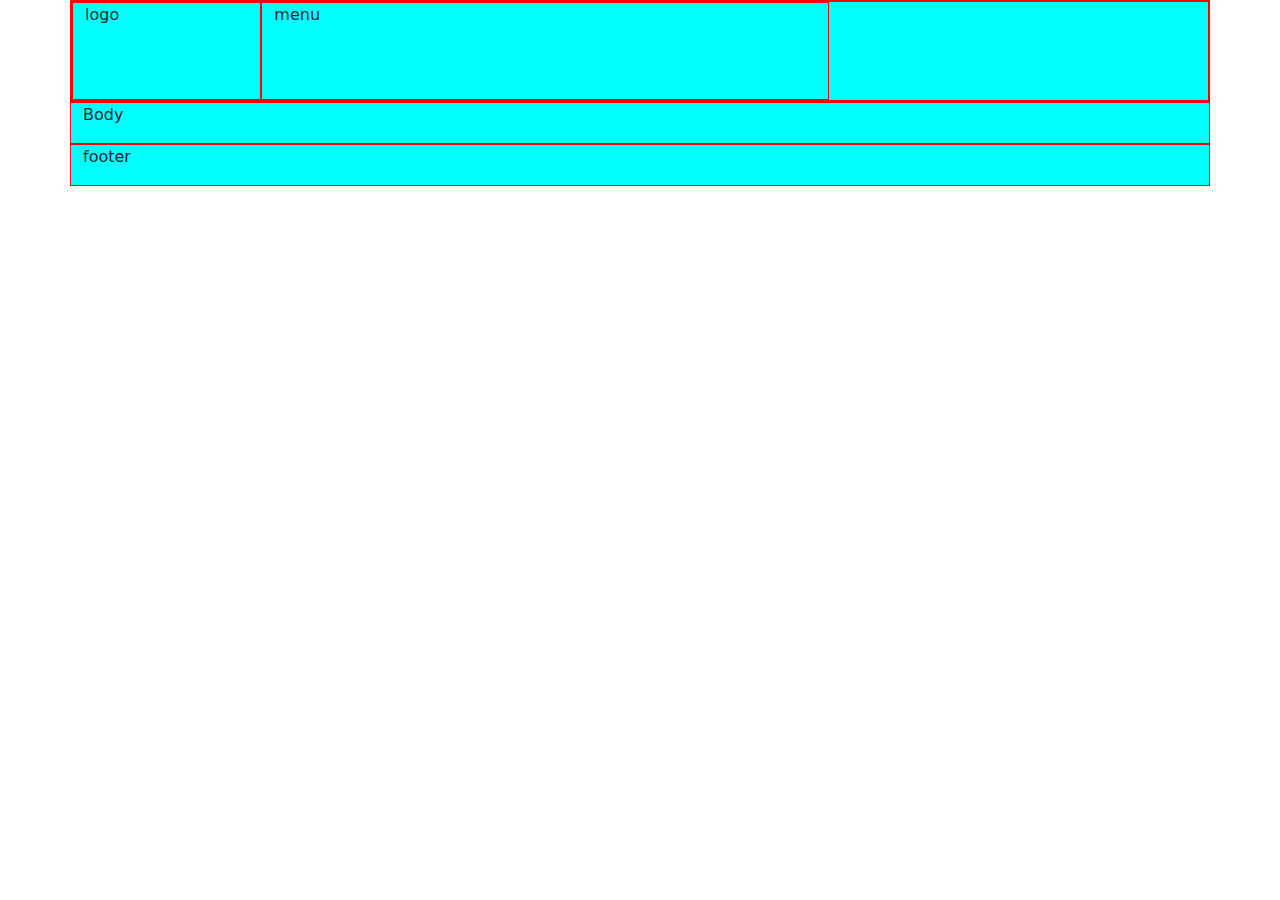
<file: bootstrap/index.html>
<!DOCTYPE html>
<html lang="es">
  <head>
    <link
      href="https://cdn.jsdelivr.net/npm/bootstrap@5.3.3/dist/css/bootstrap.min.css"
      rel="stylesheet"
      integrity="sha384-QWTKZyjpPEjISv5WaRU9OFeRpok6YctnYmDr5pNlyT2bRjXh0JMhjY6hW+ALEwIH"
      crossorigin="anonymous"
    />
    <script
      src="https://cdn.jsdelivr.net/npm/bootstrap@5.3.3/dist/js/bootstrap.bundle.min.js"
      integrity="sha384-YvpcrYf0tY3lHB60NNkmXc5s9fDVZLESaAA55NDzOxhy9GkcIdslK1eN7N6jIeHz"
      crossorigin="anonymous"
    ></script>
    <meta charset="UTF-8" />
    <meta name="viewport" content="width=device-width, initial-scale=1.0" />
    <title>Document</title>

    <style>
      div {
        background-color: aqua;
        border: 1px solid red;
      }
      .row {
        min-height: 100px !important;
      }
    </style>
  </head>

  <body>
    <div class="container border-1">
      <div class="row">
        <div class="col-2">
          <p>logo</p>
        </div>
        <div class="col-6">
          <p>menu</p>
        </div>
      </div>
    </div>
    <div class="container border-1">
      <p>Body</p>
    </div>
    <div class="container">
      <footer>
        <p>footer</p>
      </footer>
    </div>
  </body>
</html>
</file>
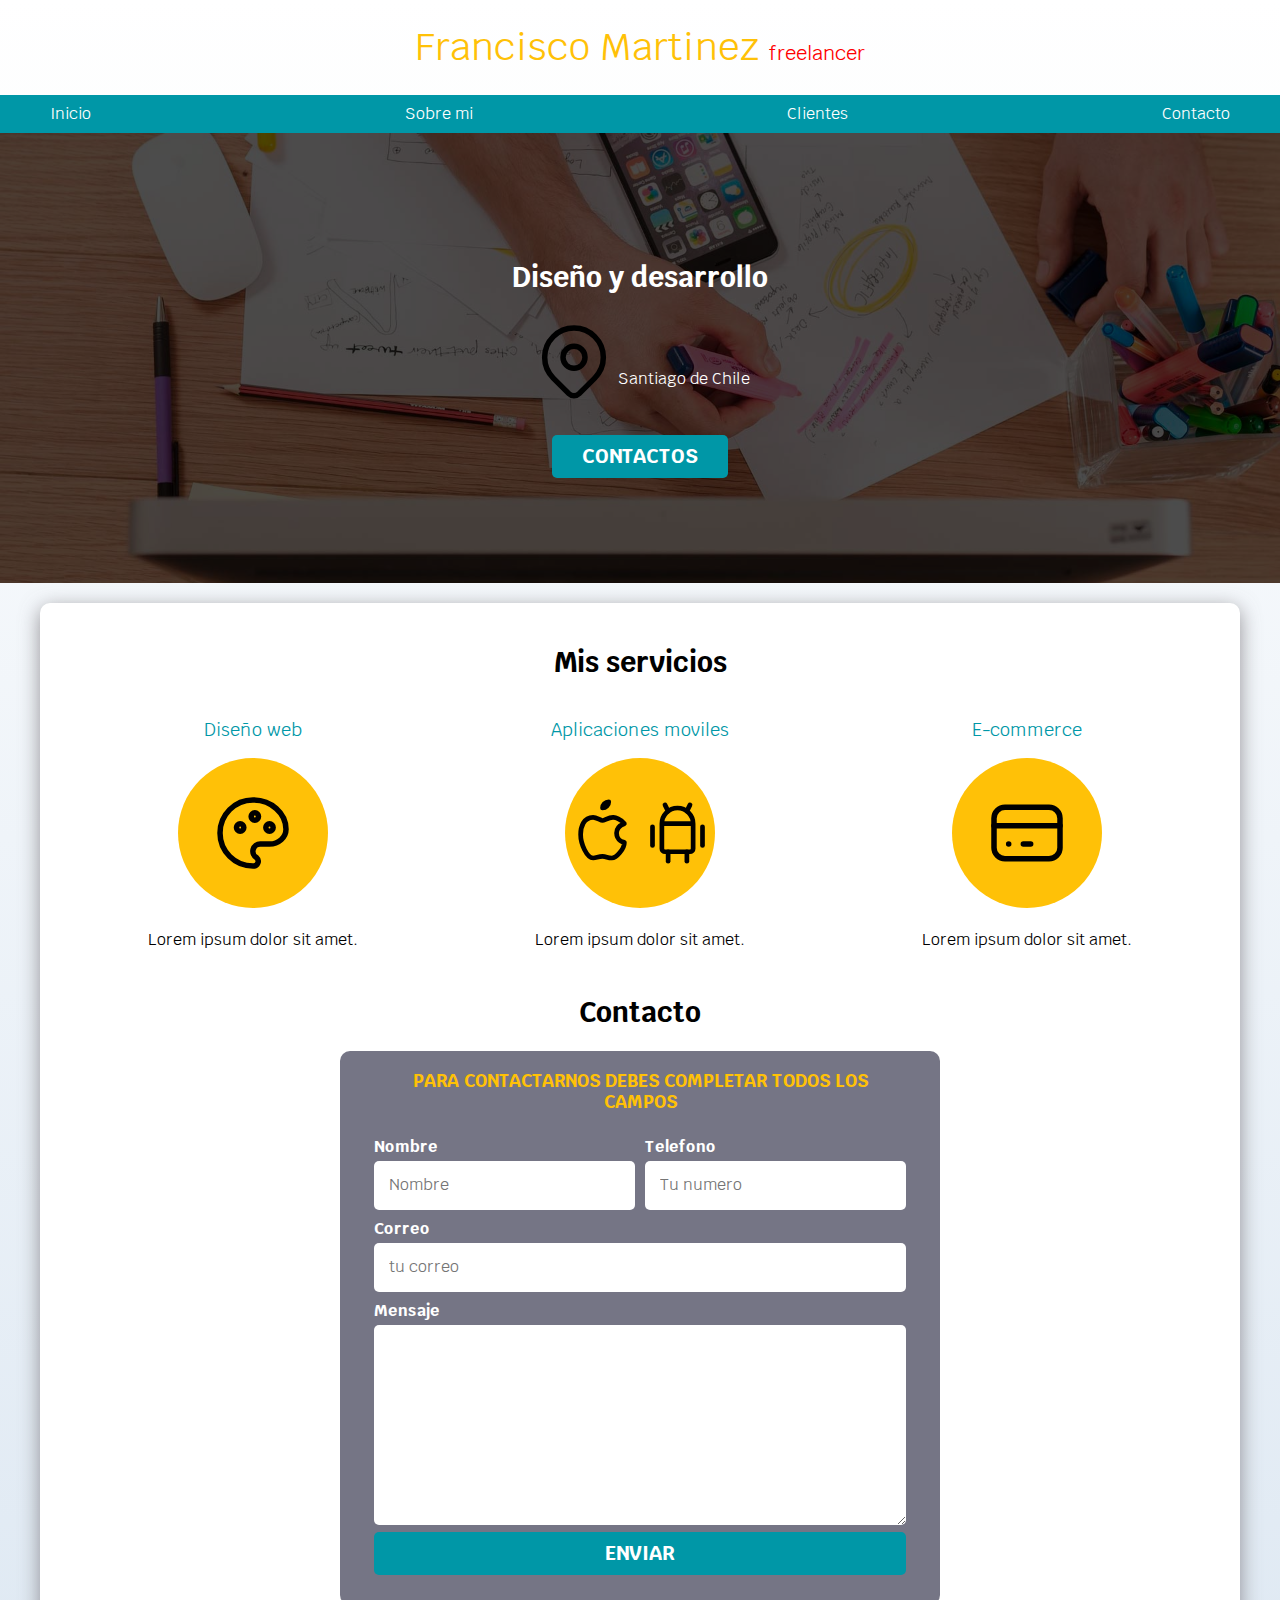
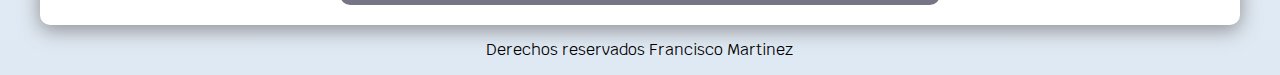
<file: freelancer/index.html>
<!DOCTYPE html>
<html lang="en">

<head>
    <meta charset="UTF-8">
    <meta name="viewport" content="width=device-width, initial-scale=1.0">
    <title>Diseñador freelancer</title>
    <link rel="stylesheet" href="css/normalize.css" as="style">
    <link rel="preload" href="css/normalize.css">
    <link rel="preconnect" href="https://fonts.googleapis.com">
    <link rel="preconnect" href="https://fonts.gstatic.com" crossorigin>
    <link href="https://fonts.googleapis.com/css2?family=Krub:wght@200;400;700&display=swap" rel="stylesheet">
    <link rel="stylesheet" href="css/style.css" as="style">
    <link href="css/style.css" rel="stylesheet">

</head>

<body>
    <header>
        <h1 class="titulo">Francisco Martinez
            <span>freelancer</span>
        </h1>
    </header>

    <div class="nav-bg">
        <nav class="navegacion-principal contenedor">
            <a href="#">Inicio</a>
            <a href="#">Sobre mi</a>
            <a href="#">Clientes</a>
            <a href="#">Contacto</a>
        </nav>

    </div>

    <section class="hero">
        <div class="contenido-hero">
            <h2>Diseño y desarrollo</h2>
            <div class="ubicacion">
                <svg xmlns="http://www.w3.org/2000/svg" class="icon icon-tabler icon-tabler-map-pin" width="88"
                    height="88" viewBox="0 0 24 24" stroke-width="1.5" stroke="#000000" fill="none"
                    stroke-linecap="round" stroke-linejoin="round">
                    <path stroke="none" d="M0 0h24v24H0z" fill="none" />
                    <path d="M9 11a3 3 0 1 0 6 0a3 3 0 0 0 -6 0" />
                    <path d="M17.657 16.657l-4.243 4.243a2 2 0 0 1 -2.827 0l-4.244 -4.243a8 8 0 1 1 11.314 0z" />
                </svg>

                <p>Santiago de Chile</p>
            </div>
            <a class="boton" href="#">Contactos</a>
        </div>

    </section>

    <main class="contenedor sombra">
        <h2>Mis servicios </h2>

        <div class="servicios">

            <section class="servicio">
                <h3>Diseño web</h3>
                <div class="iconos">
                    <svg xmlns="http://www.w3.org/2000/svg" class="icon icon-tabler icon-tabler-palette" width="88"
                        height="88" viewBox="0 0 24 24" stroke-width="1.5" stroke="#000000" fill="none"
                        stroke-linecap="round" stroke-linejoin="round">
                        <path stroke="none" d="M0 0h24v24H0z" fill="none" />
                        <path
                            d="M12 21a9 9 0 0 1 0 -18c4.97 0 9 3.582 9 8c0 1.06 -.474 2.078 -1.318 2.828c-.844 .75 -1.989 1.172 -3.182 1.172h-2.5a2 2 0 0 0 -1 3.75a1.3 1.3 0 0 1 -1 2.25" />
                        <path d="M8.5 10.5m-1 0a1 1 0 1 0 2 0a1 1 0 1 0 -2 0" />
                        <path d="M12.5 7.5m-1 0a1 1 0 1 0 2 0a1 1 0 1 0 -2 0" />
                        <path d="M16.5 10.5m-1 0a1 1 0 1 0 2 0a1 1 0 1 0 -2 0" />
                    </svg>
                </div>
                <p>Lorem ipsum dolor sit amet.</p>
            </section>

            <section class="servicio">
                <h3>Aplicaciones moviles</h3>
                <div class="iconos">
                    <svg xmlns="http://www.w3.org/2000/svg" class="icon icon-tabler icon-tabler-brand-apple" width="88"
                        height="88" viewBox="0 0 24 24" stroke-width="1.5" stroke="#000000" fill="none"
                        stroke-linecap="round" stroke-linejoin="round">
                        <path stroke="none" d="M0 0h24v24H0z" fill="none" />
                        <path
                            d="M9 7c-3 0 -4 3 -4 5.5c0 3 2 7.5 4 7.5c1.088 -.046 1.679 -.5 3 -.5c1.312 0 1.5 .5 3 .5s4 -3 4 -5c-.028 -.01 -2.472 -.403 -2.5 -3c-.019 -2.17 2.416 -2.954 2.5 -3c-1.023 -1.492 -2.951 -1.963 -3.5 -2c-1.433 -.111 -2.83 1 -3.5 1c-.68 0 -1.9 -1 -3 -1z" />
                        <path d="M12 4a2 2 0 0 0 2 -2a2 2 0 0 0 -2 2" />
                    </svg>
                    <svg xmlns="http://www.w3.org/2000/svg" class="icon icon-tabler icon-tabler-brand-android"
                        width="88" height="88" viewBox="0 0 24 24" stroke-width="1.5" stroke="#000000" fill="none"
                        stroke-linecap="round" stroke-linejoin="round">
                        <path stroke="none" d="M0 0h24v24H0z" fill="none" />
                        <path d="M4 10l0 6" />
                        <path d="M20 10l0 6" />
                        <path d="M7 9h10v8a1 1 0 0 1 -1 1h-8a1 1 0 0 1 -1 -1v-8a5 5 0 0 1 10 0" />
                        <path d="M8 3l1 2" />
                        <path d="M16 3l-1 2" />
                        <path d="M9 18l0 3" />
                        <path d="M15 18l0 3" />
                    </svg>
                </div>
                <p>Lorem ipsum dolor sit amet.</p>
            </section>

            <section class="servicio">
                <h3>E-commerce</h3>
                <div class="iconos">
                    <svg xmlns="http://www.w3.org/2000/svg" class="icon icon-tabler icon-tabler-credit-card" width="88"
                        height="88" viewBox="0 0 24 24" stroke-width="1.5" stroke="#000000" fill="none"
                        stroke-linecap="round" stroke-linejoin="round">
                        <path stroke="none" d="M0 0h24v24H0z" fill="none" />
                        <path d="M3 5m0 3a3 3 0 0 1 3 -3h12a3 3 0 0 1 3 3v8a3 3 0 0 1 -3 3h-12a3 3 0 0 1 -3 -3z" />
                        <path d="M3 10l18 0" />
                        <path d="M7 15l.01 0" />
                        <path d="M11 15l2 0" />
                    </svg>
                </div>
                <p>Lorem ipsum dolor sit amet.</p>
            </section>
        </div> <!--servicios -->
        <section>
            <h2>Contacto</h2>

            <form class="formulario">
                <fieldset>
                    <legend>Para contactarnos debes completar todos los campos</legend>
                    <div class="contenedor-campos">

                        <div class="campo">
                            <label>Nombre</label>
                            <input class="input-text" type="text" placeholder="Nombre">
                        </div>

                        <div class="campo">
                            <label>Telefono</label>
                            <input class="input-text" type="tel" placeholder="Tu numero">
                        </div>

                        <div class="campo">
                            <label>Correo</label>
                            <input class="input-text" type="email" placeholder="tu correo">
                        </div>

                        <div class="campo">
                            <label>Mensaje</label>
                            <textarea class="input-text"></textarea>
                        </div>
                    </div> <!--contenedor de los campos -->

                    <div class="enviar alinear-derecha flex">
                        <input class="boton w-sm-100" type="submit" value="Enviar">
                    </div>
                </fieldset>
            </form>
        </section>
    </main>

    <footer class="footer">
        <p>Derechos reservados Francisco Martinez</p>
    </footer>


</body>

</html>
</file>
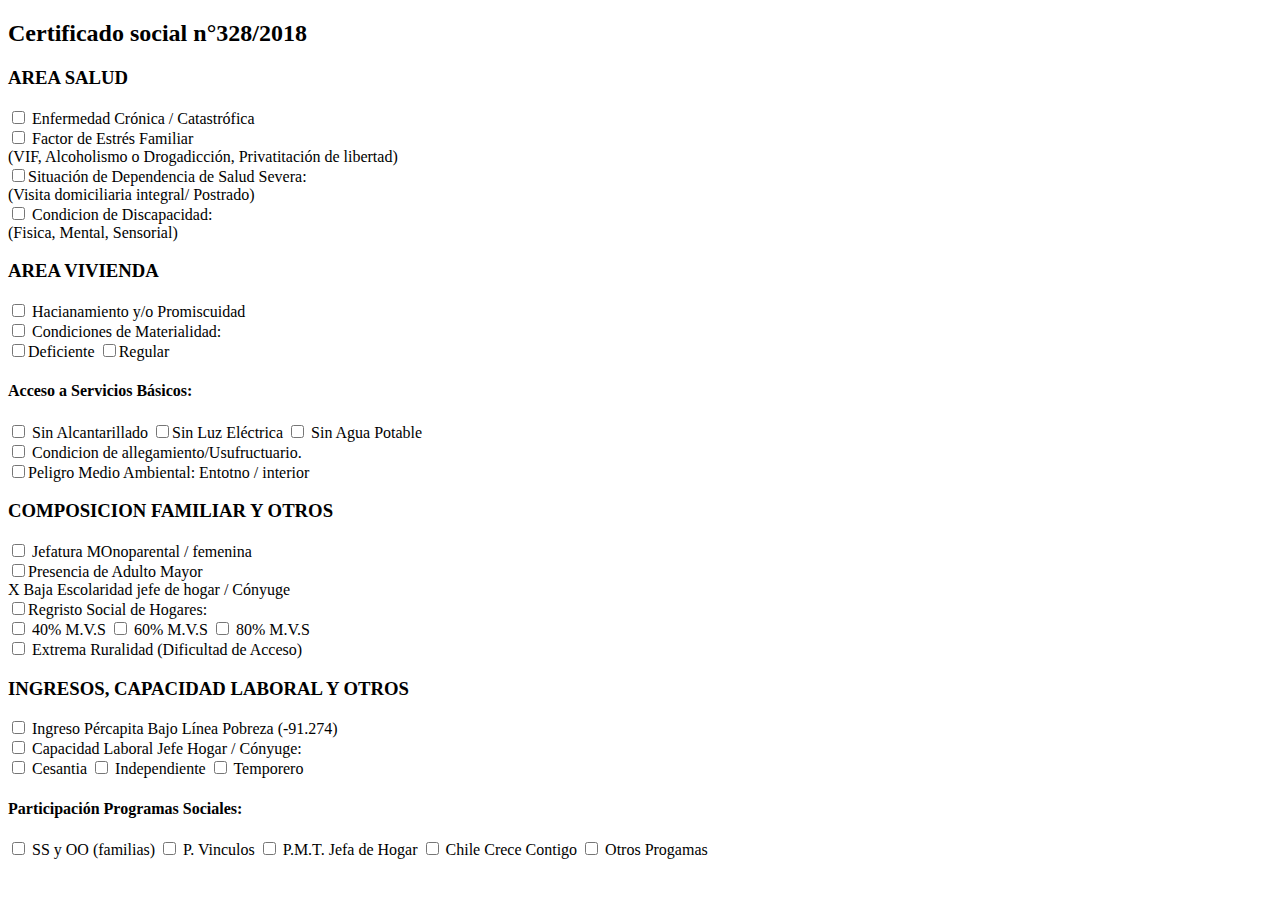
<file: html/practicando/index.html>
<!DOCTYPE html>
<html lang="es">
<head>
    <meta charset="UTF-8">
    <meta name="viewport" content="width=device-width, initial-scale=1.0">
    <title>Document</title>
</head>
<body>
    <form action="">
        <h2>Certificado social n°328/2018</h2>
        <div>
            <h3>AREA SALUD</h3>
            <div>
                <label for="">
                    <input type="checkbox" id="" value="PrimerCheckbox"/>
                    Enfermedad Crónica / Catastrófica
                </label>
            </div>
            <div>
                <label for="">
                    <input type="checkbox"/>
                    Factor de Estrés Familiar <br>  (VIF, Alcoholismo o Drogadicción, Privatitación de libertad)
                    
                </label>
            </div>
            <div>
                <label for="">
                    <input type="checkbox"/>Situación de Dependencia de Salud Severa: <br>(Visita domiciliaria integral/ Postrado)
                </label>
            </div>
            <div>
                <label for="">
                    <input type="checkbox"/>
                    Condicion de Discapacidad: <br>(Fisica, Mental, Sensorial)
                </label>
            </div>
        </div>
        <div>
            <h3>AREA VIVIENDA</h3>
            <div>
                <label for="">
                    <input type="checkbox" id="" value="PrimerCheckbox"/>
                    Hacianamiento y/o Promiscuidad
                </label>
            </div>
            <div>
                <label for="">
                    <input type="checkbox"/>
                    Condiciones de Materialidad: 
                    <br>
                    <label for="">
                        <input type="checkbox"/>Deficiente
                    </label>
                    <label for="">
                        <input type="checkbox"/>Regular
                    </label>
                </label>
                <div>
                    <h4>Acceso a Servicios Básicos: </h4>
                    <label for="">
                        <input type="checkbox"/>
                        Sin Alcantarillado
                    </label>
                    <label for="">
                        <input type="checkbox"/>Sin Luz Eléctrica
                    </label>
                    <label for="">
                        <input type="checkbox"/>
                        Sin Agua Potable
                    </label>
                </div>
                <div>
                    <label for="">
                        <input type="checkbox"/>
                        Condicion de allegamiento/Usufructuario.
                    </label>
                </div>
                <div>
                    <label for="">
                        <input type="checkbox"/>Peligro Medio Ambiental: Entotno / interior
                    </label>
                </div>
            </div>
            <div>
                <h3>COMPOSICION FAMILIAR Y OTROS</h3>
                <div>
                    <label for="">
                        <input type="checkbox"/>
                        Jefatura MOnoparental / femenina
                    </label>
                </div>
                <div>
                    <label for="">
                        <input type="checkbox"/>Presencia de Adulto Mayor <br> X Baja Escolaridad jefe de hogar / Cónyuge
                    </label>
                </div>
                <div>
                    <label for="">
                        <input type="checkbox">Regristo Social de Hogares:
                    </label>
                    <br>
                    <label for="">
                        <input type="checkbox"/>
                        40% M.V.S
                    </label>
                    <label for="">
                        <input type="checkbox"/>
                        60% M.V.S
                    </label>
                    <label for="">
                        <input type="checkbox"/>
                        80% M.V.S
                    </label>
                </div>
                <div>
                    <label for="">
                        <input type="checkbox"/>
                        Extrema Ruralidad (Dificultad de Acceso)
                    </label>
                </div>
            </div>
            <h3>INGRESOS, CAPACIDAD LABORAL Y OTROS</h3>
            <div>
                <label for="">
                    <input type="checkbox"/>
                    Ingreso Pércapita Bajo Línea Pobreza (-91.274)
                </label>
            </div>
            <div>
                <label for="">
                    <input type="checkbox"/>
                    Capacidad Laboral Jefe Hogar / Cónyuge: <br>
                    <label for="">
                        <input type="checkbox"/>
                        Cesantia
                    </label>
                    <label for="">
                        <input type="checkbox"/>
                        Independiente
                    </label>
                    <label for="">
                        <input type="checkbox"/>
                        Temporero
                    </label>
                </label>
            </div>
            <div>
                <h4>Participación Programas Sociales:</h4>
                <label for="">
                    <input type="checkbox"/>
                    SS y OO (familias)
                </label>
                <label for="">
                    <input type="checkbox"/>
                    P. Vinculos
                </label>
                <label for="">
                    <input type="checkbox"/>
                    P.M.T. Jefa de Hogar
                </label>
                <label for="">
                    <input type="checkbox"/>
                    Chile Crece Contigo
                </label>
                <label for="">
                    <input type="checkbox"/>
                    Otros Progamas
                </label>
            </div>
        </div>
    </form>
</body>
</html>
</file>
<file: freelancer/css/style.css>
:root{
    --blanco: #ffffff;
    --oscuro: #212121;
    --primario: #ffc107;
    --secundario: #0097a7;
    --gris: #757585;
    --grisClaro: #DFE9F3;


}


html{
    font-size: 62.5%;
    box-sizing: border-box;
    scroll-snap-type: y mandatory;
}
*, *:before, *:after{
    box-sizing: inherit;
}

.servicios, .navegacion-principal, .formulario{
    scroll-snap-align: center;
    scroll-snap-stop: always;
}

body{
    font-size: 16px;
    font-family: 'Krub', sans-serif;
    background-color: #0097a7;
    background-image: linear-gradient(to top,var(--grisClaro)  0%, var(--blanco) 100%);
}

.sombra{

box-shadow: 0px 5px 20px 0px rgba(107,102,107,0.7);
background-color: var(--blanco);
padding: 2rem;
border-radius: 1rem;
}

h1{
    font-size: 3.8rem;
}
h2{
    font-size: 2.8rem;
}
h3{
    font-size: 1.8rem;
}

h1,h2,h3{
    text-align: center;
}
.titulo{
    text-align: center;
    color: var(--primario);
    font-weight: 400;
}
.titulo span{
    color: red;
    font-size: 2rem;

}

/* utilidades */
.w-sm-100{
    width: 100%;
}
@media (min-width:768px) { 
    .w-sm-100{
        width: auto;
    }
    
}

.flex{
    display: flex;
}
.alinear-dereecha{
    justify-content: flex-end;

}
.contenedor{
    width: 120rem;    
    margin: 0 auto;
}

.boton{
    background-color: var(--secundario);
    color: var(--blanco);
    padding: 1rem 3rem;
    margin-top: 3rem;
    font-size: 2rem;
    text-decoration: none;
    text-transform: uppercase;
    font-weight: 700;
    border-radius: .5rem;    
    width: 90%;
    text-align: center;
    border: none;
}

.boton:hover{
    cursor: pointer;
}

@media (min-width:768px) { 
    .boton{
        width: auto;
    }
}

.nav-bg{
    background-color: var(--secundario);

}

.navegacion-principal {
    padding: 1rem;
    display: flex;
    justify-content: space-between;
}
.navegacion-principal a{
    
    color: var(--blanco);
    text-decoration: none;

}
.hero{
    background-image: url(../img/hero.jpg);
    background-repeat: no-repeat;
    background-size: cover;
    height: 450px;
    position: relative;
    margin-bottom: 2rem;
}
.contenido-hero{
    position: absolute;
    width: 100%;
    height: 100%;
    background-color: rgb(0 0 0 / 70%);
    display: flex;
    flex-direction: column;
    align-items: center;
    justify-content: center;
}
.contenido-hero h2, .contenido-hero p{
color: var(--blanco);

}
.contenido-hero .ubicacion{
    display: flex;
    align-items: flex-end;
}


@media (min-width:768px) { 
    .servicios{
        display: grid;
        grid-template-columns: repeat(3, 1fr);
    }
    
}
.iconos{
    display: flex
}
.servicio{
    display: flex;
    flex-direction: column;
    align-items: center;

}
.servicio h3{
    color: var(--secundario);
    font-weight: normal;
}
.servicio p{
    line-height: 2;
}
@mq(min-width:768px){
    .servicios{
        display: grid;
        grid-template-columns: repeat(3, 1fr);
        column-gap: 1rem;
    }
}
.servicio .iconos{
    height: 15rem;
    width: 15rem;
    background-color: var(--primario);
    border-radius: 50%; 
    display: flex;
    
    justify-content: space-evenly;
    align-items: center;
}
/* contacto */
.formulario{
    background-color: var(--gris);
    width: min(60rem, 100%);
    margin: 0 auto;
    padding: 2rem;
    border-radius: 1rem;

}
.formulario fieldset{
    border: none;

}
.formulario legend{
    text-align: center;
    font-size: 1.8rem;
    text-transform: uppercase;
    font-weight: 700;
    margin-bottom: 2rem;
    color: var(--primario);

}
@media (min-width:768px) { 
    .contenedor-campos{
        display: grid;
        grid-template-columns: repeat(2,1fr);
        grid-template-rows: auto auto 20rem;
        column-gap: 1rem;    
}
.campo:nth-child(3){
    grid-column: 1 / 3;
}
.campo:nth-child(4){
    grid-column: 1 / 3;
}
}
.campo{
    margin-bottom: 1rem;

}
.campo label{
    color: var(--blanco);
    font-weight: bold;
    margin-bottom: .5rem;
    display: block;
}
.campo textarea{
    height: 20rem;
}

.input-text{
    width: 100%;
    border: none;
    padding: 1.5rem;
    border-radius: .5rem;
}
.enviar .boton{
    width: 100%;
}
/* footer */
.footer{
    text-align: center;
}
</file>
